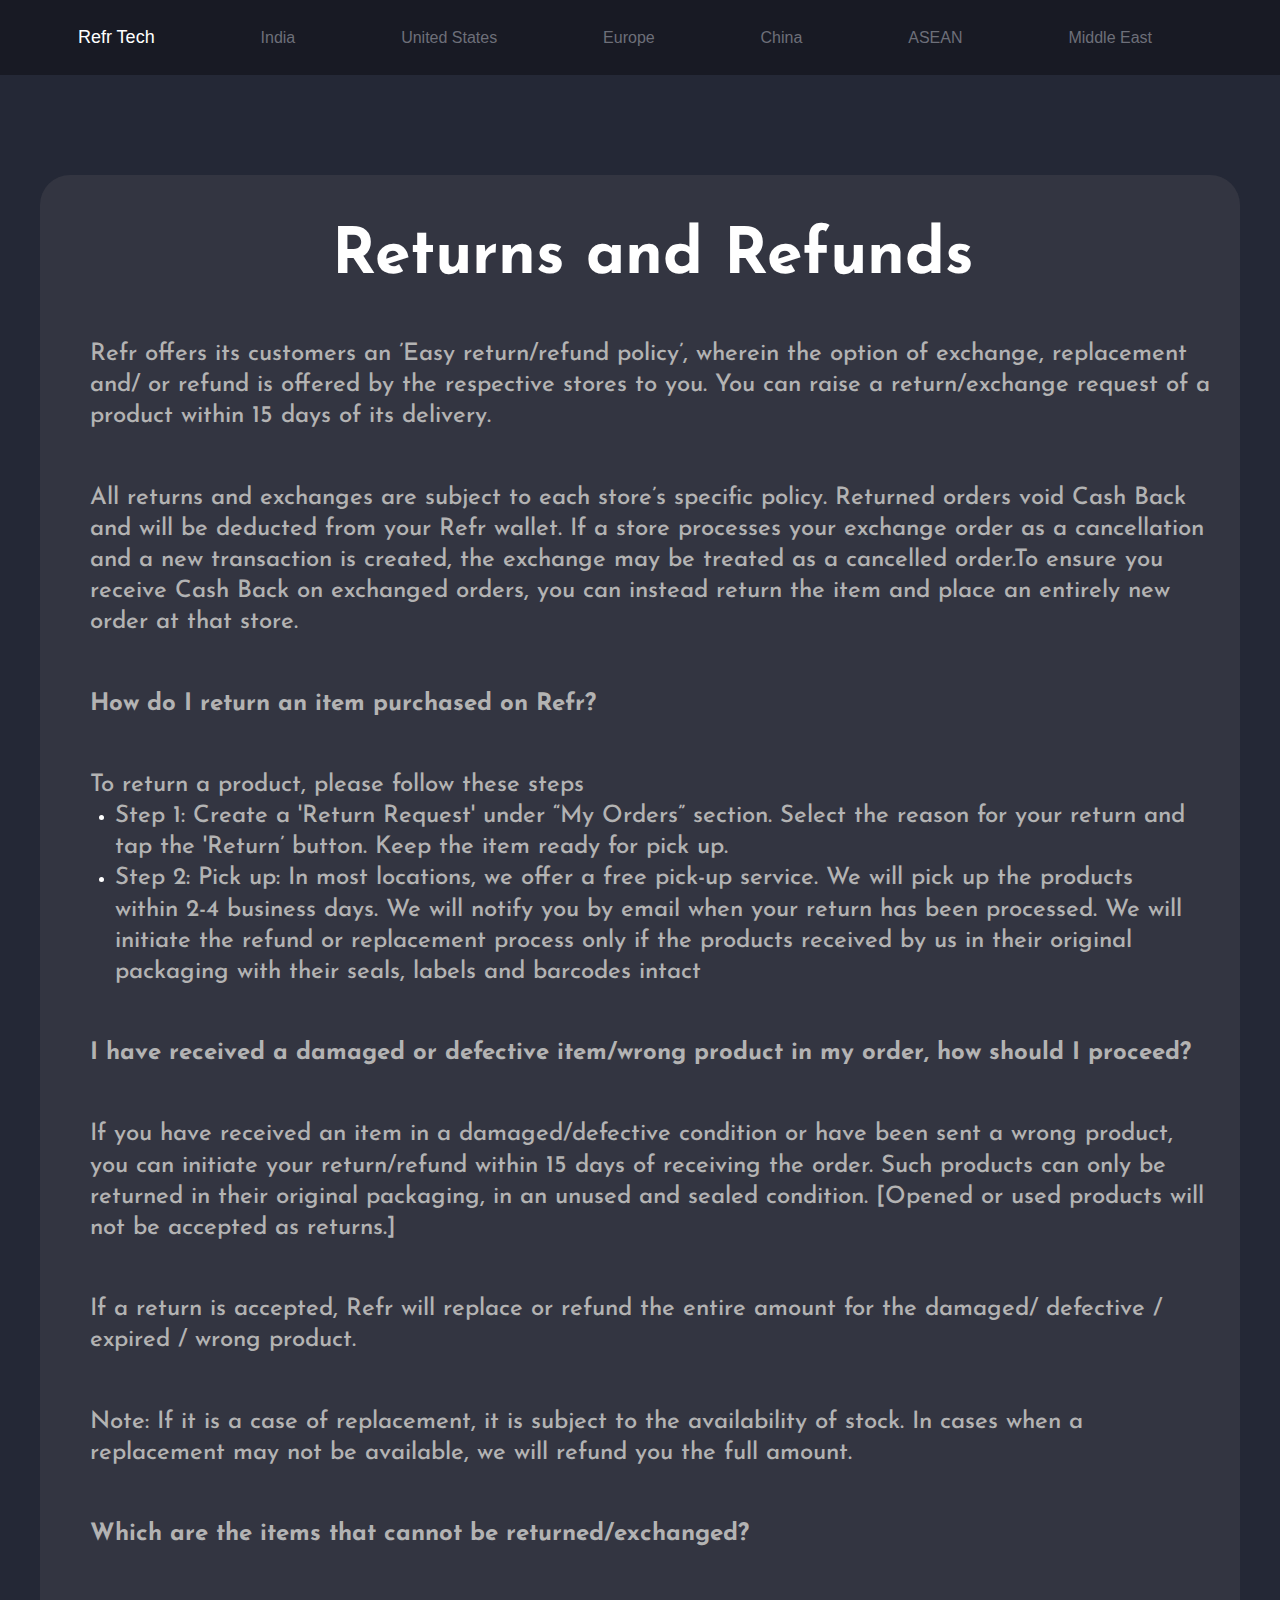
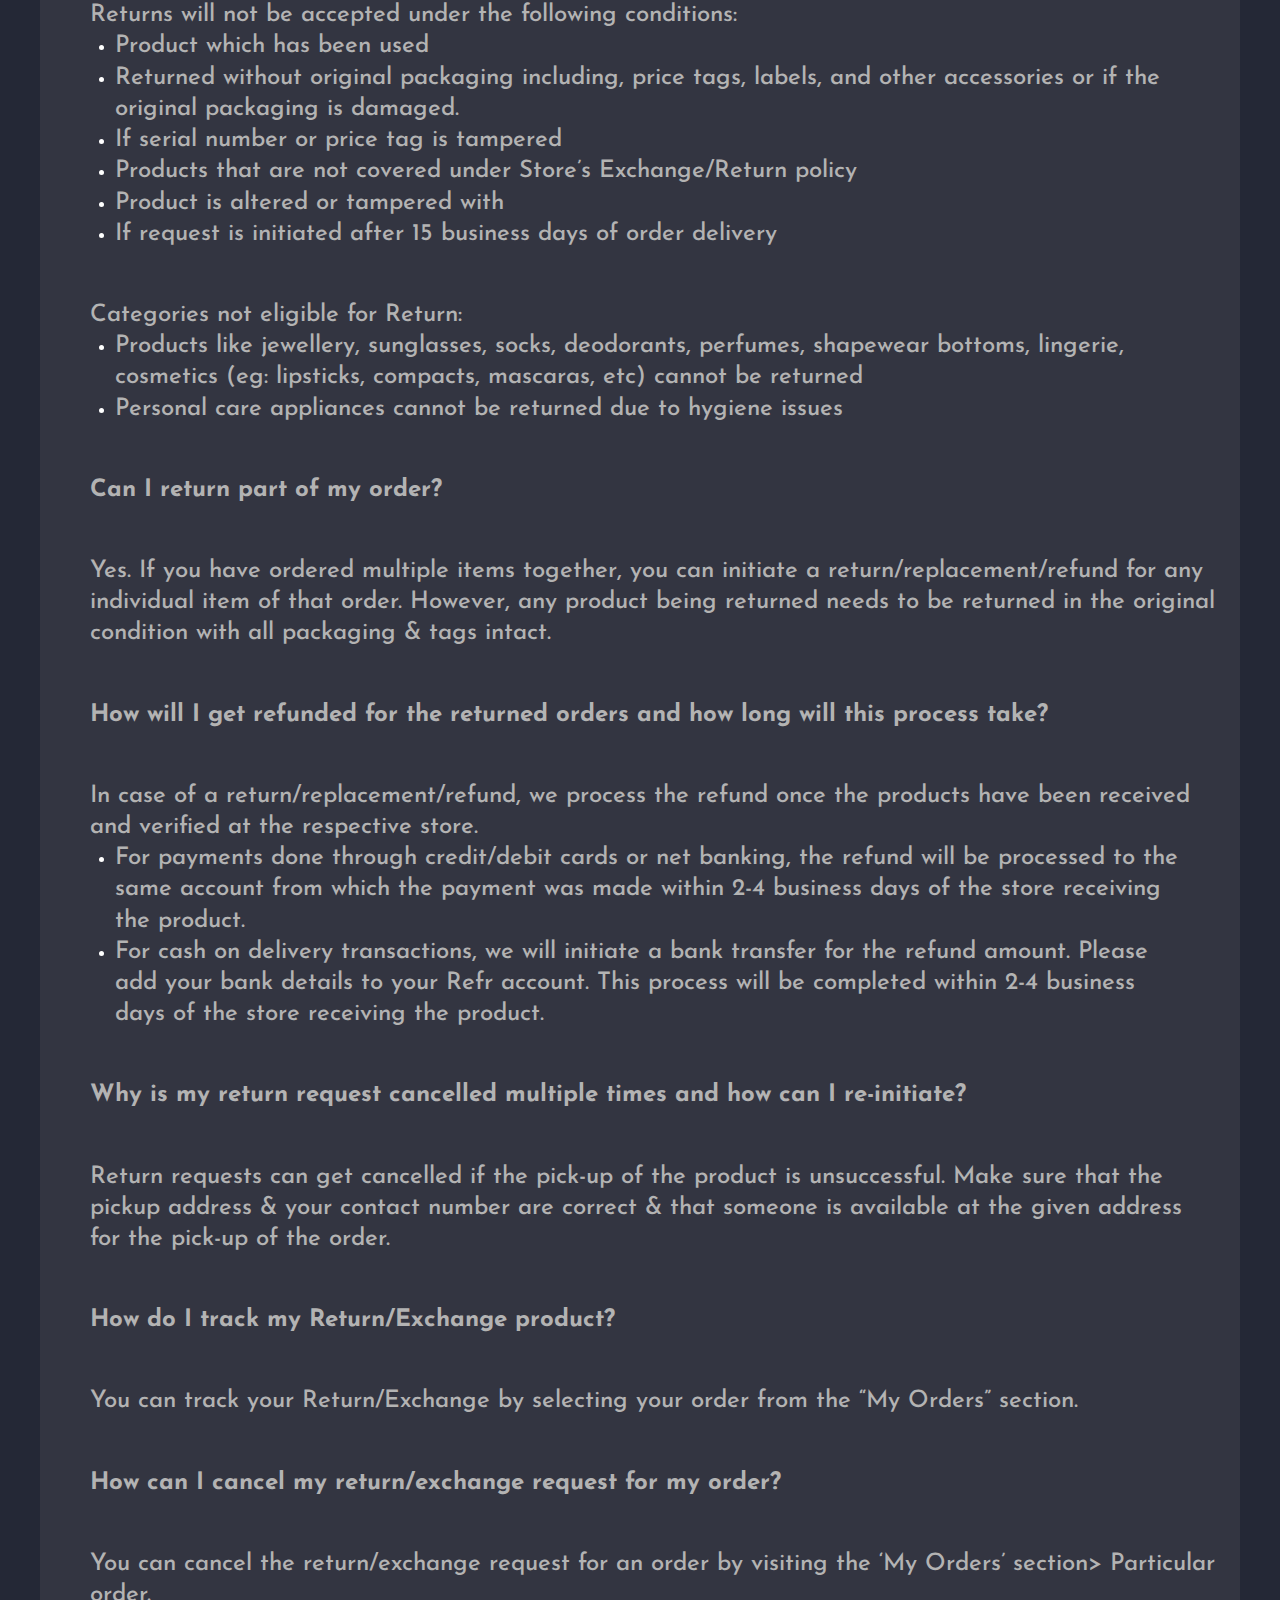
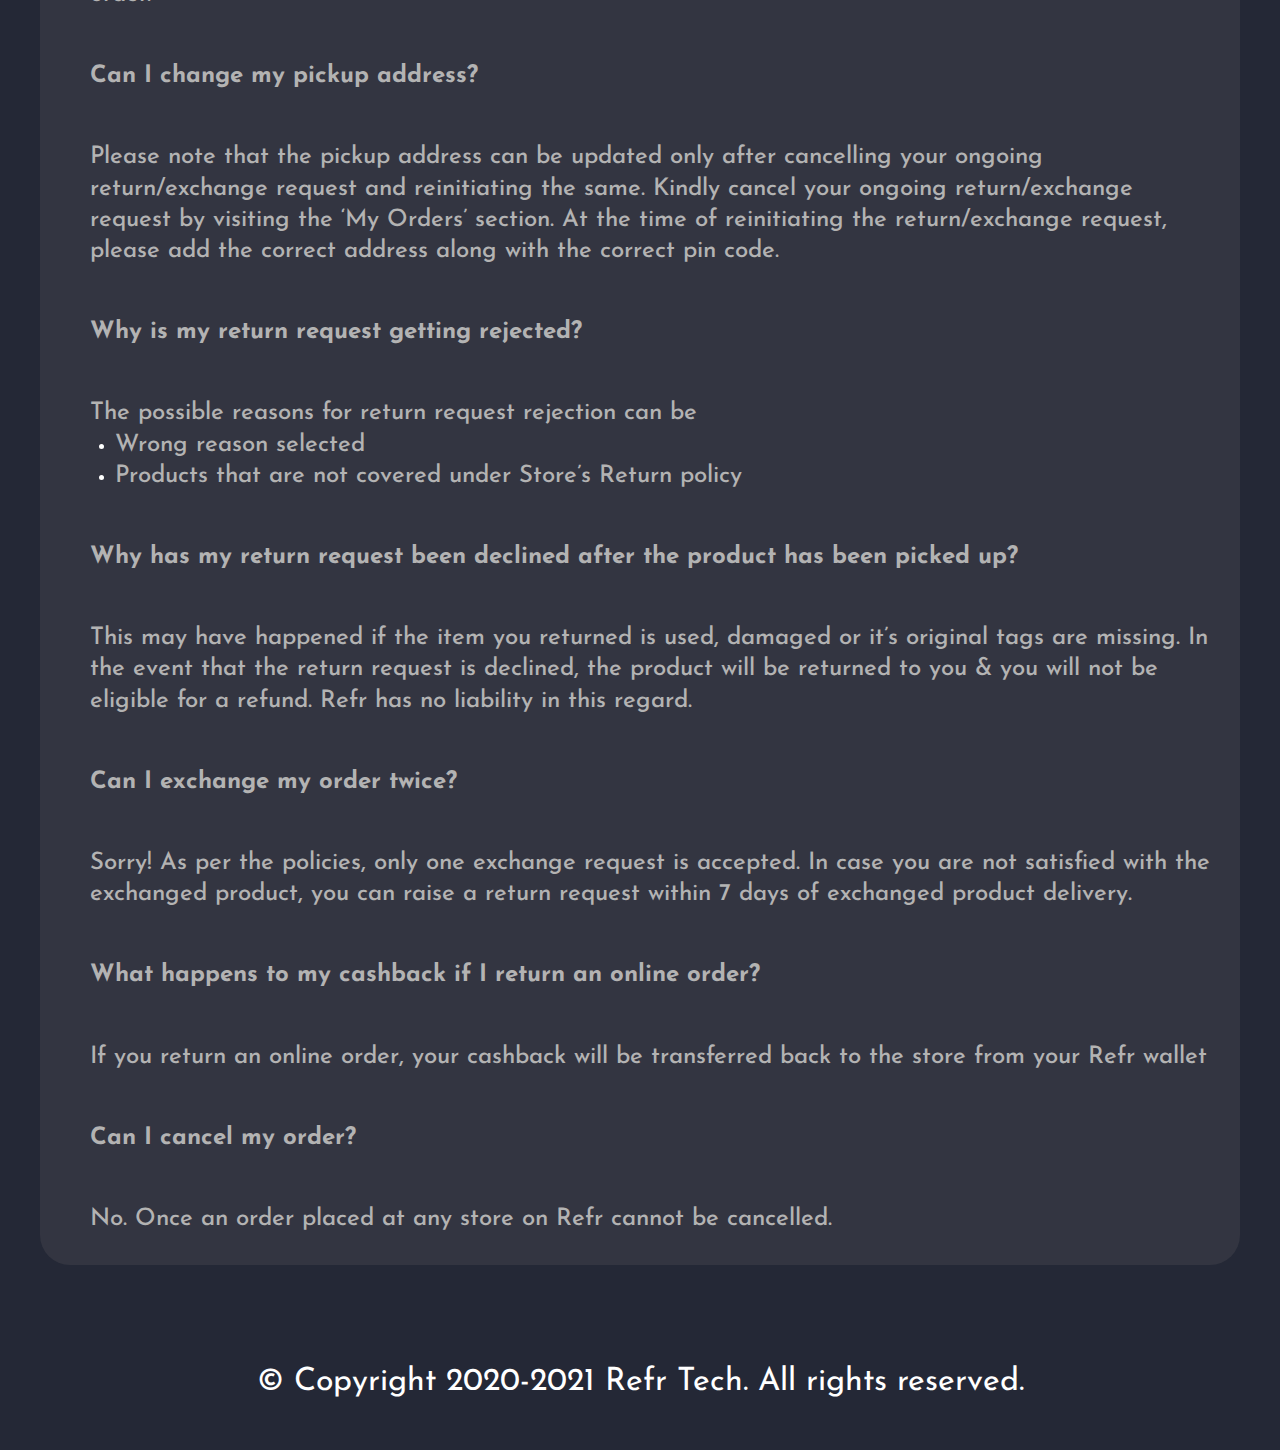
<file: returns-and-refunds-cus/index.html>
<!DOCTYPE html>
<html lang="en">
<head>
    <meta charset="UTF-8">
    <meta http-equiv="X-UA-Compatible" content="IE=edge">
    <meta name="viewport" content="width=device-width, initial-scale=1.0">
    <title>Returns and Refunds</title>
    <link rel="icon" type="image/x-icon" href="https://biz.refr.club/favicon.ico">

    <style>
        @import url('https://fonts.googleapis.com/css2?family=Josefin+Sans:wght@500;700&display=swap');
        
        ::-webkit-scrollbar {
            width: 8px;
        }
        
        ::-webkit-scrollbar-track {
            background: #242836;
        }
        
        ::-webkit-scrollbar-thumb {
            background: #333541;
        }
        
        * {
        
            margin: 0;
            padding: 0;
            box-sizing: border-box;
        
        }
        
        body,html {
        
            width: 100%;
            min-height: 100%;
            background-color: #242836;
        
        }
        
        .main-header {
        
            width: 100%;
            height: 75px;
            background-color: #181A24;
            display: block;
        
        }
        
        .main-header ul.header-options {
        
            width: 100%;
            height: 100%;
            list-style: none;
            display: flex;
            align-items: center;
            justify-content: space-around;
            padding-right: 100px;
        
        }
        
        .main-header ul.header-options li {
            display: inline-block;
        }
        
        .main-header ul.header-options li.title {
        
            font-size: 18px;
            color: #fff;
            font-family: Arial;
            cursor: pointer;
        
        }
        
        .header-mobile {
        
            width: 100%;
            height: 75px;
            background-color: #181A24;
            text-align: center;
            display: none;
        }
        
        .title-mobile {
            font-size: 18px;
            color: #fff;
            font-family: Arial;
            cursor: pointer;
            padding-top: 30px;
        }
        
        a {
            text-decoration: none;
            font-size: 16px;
            color: #6D6F79;
            font-family: Arial;
            cursor: pointer;
        }
        
        a:hover {
            font-size: 16px;
            color: #9598a7;
        }
        
        .card {
            margin-top: 100px;
            margin-bottom: 100px;
            width: 1200px;
            border-radius: 30px;
            background-color: #333541;
            margin-left: auto;
            margin-right: auto;
            color: white;
            padding-bottom: 30px;
            padding-left: 50px;
            padding-right: 25px;
        }
        
        .card .primary-heading {
            text-align: center;
            font-family: josefin sans;
            color: white;
            padding-top: 50px ;
            font-size: 4em;
        }
        
        .paragraph, h4 {
            font-family: josefin sans;
            color: rgb(179, 179, 179);
            padding-top: 50px;
            font-size: 1.5em;
            line-height: 1.3em;
            font-weight: 500;
        }
        ul{
            margin-left: 25px;
            margin-right: 25px;
        }
        ul h4{
            padding-top: 50px;
        }
        ul li .paragraph {
            padding-top: 0px;
            margin-top: 0px;
        }
        
        .bold {
            font-weight: 700;
            color: white;
        }
        
        .footer-heading {
            text-align: center;
            font-family: josefin sans;
            color: white;
            margin-bottom: 50px;
            font-size: 2em;
            line-height: 35px;
        }
        
        @media only screen and (max-width: 1218px) {
            .card {
                margin-top: 100px;
                margin-bottom: 100px;
                width: 1000px;
                border-radius: 30px;
                background-color: #333541;
                margin-left: auto;
                margin-right: auto;
            }
        }
        
        @media only screen and (max-width: 1012px) {
            .card {
                margin-top: 100px;
                margin-bottom: 100px;
                width: 800px;
                border-radius: 30px;
                background-color: #333541;
                margin-left: auto;
                margin-right: auto;
            }
        }
        
        @media only screen and (max-width: 832px) {
            .card {
                margin-top: 100px;
                margin-bottom: 100px;
                width: 600px;
                border-radius: 30px;
                background-color: #333541;
                margin-left: auto;
                margin-right: auto;
            }
            .card .primary-heading {
                font-size: 3.5em;
            }
        
            .footer-heading {
                font-size: 1.5em;
            }
        }
        
        @media only screen and (max-width: 626px) {
            .card {
                margin-top: 100px;
                margin-bottom: 100px;
                width: 450px;
                border-radius: 30px;
                background-color: #333541;
                margin-left: auto;
                margin-right: auto;
            }
        
            .header-mobile {
                display: block;
            }
        
            .main-header {
                display: none;
            }
        
            .card .primary-heading {
                font-size: 3em;
            }
        }
        
        @media only screen and (max-width: 480px) {
            .card {
                margin-top: 100px;
                margin-bottom: 100px;
                width: 350px;
                border-radius: 30px;
                background-color: #333541;
                margin-left: auto;
                margin-right: auto;
            }
        
            .card .primary-heading {
                font-size: 2em;
            }
        }
        
        @media only screen and (max-width: 365px) {
            .card {
                margin-top: 100px;
                margin-bottom: 100px;
                width: 290px;
                border-radius: 30px;
                background-color: #333541;
                margin-left: auto;
                margin-right: auto;
            }
        
            .card .primary-heading {
                font-size: 2em;
            }
        }
    </style>
</head>
<body>
    <header class="main-header dark-theme">

        <ul class="header-options">
    
             <li class="title"> Refr Tech </p></li>
            <li class="option"> <a href="https://refr.club"> India </a></p></li>
            <li class="option"> <a href="https://refr.club"> United States </a></p></li>
            <li class="option"> <a href="https://refr.club"> Europe </a></p></li>
            <li class="option"> <a href="https://refr.club"> China </a></p></li>
            <li class="option"> <a href="https://refr.club"> ASEAN </a></p></li>
            <li class="option"> <a href="https://refr.club"> Middle East </a></p></li>
        </ul>
    
    </header>

    <header class="header-mobile dark-theme">
            <h4 class="title-mobile"> Refr Tech </h4>
    </header>

    <section id="terms-of-service">
        <div class="card">
            <h1 class="primary-heading">Returns and Refunds</h1>

<p class="paragraph">Refr offers its customers an ’Easy return/refund policy’, wherein the option of exchange, replacement and/ or refund is offered by the respective stores to you. You can raise a return/exchange request of a product within 15 days of its delivery.</p>

<p class="paragraph">All returns and exchanges are subject to each store’s specific policy. Returned orders void Cash Back and will be deducted from your Refr wallet. If a store processes your exchange order as a cancellation and a new transaction is created, the exchange may be treated as a cancelled order.To ensure you receive Cash Back on exchanged orders, you can instead return the item and place an entirely new order at that store.</p>


<h4><strong>How do I return an item purchased on Refr?</strong></h4>

<p class="paragraph">To return a product, please follow these steps</p>

<ul>
    <li><p class="paragraph">Step 1: Create a 'Return Request' under “My Orders” section. Select the reason for your return and tap the 'Return’ button. Keep the item ready for pick up.</p></li>
    <li><p class="paragraph">Step 2: Pick up: In most locations, we offer a free pick-up service. We will pick up the products within 2-4 business days. We will notify you by email when your return has been processed. We will initiate the refund or replacement process only if the products received by us in their original packaging with their seals, labels and barcodes intact</p></li>
</ul>


<h4><strong>I have received a damaged or defective item/wrong product in my order, how should I proceed?</strong></h4>

<p class="paragraph">If you have received an item in a damaged/defective condition or have been sent a wrong product, you can initiate your return/refund within 15 days of receiving the order. Such products can only be returned in their original packaging, in an unused and sealed condition. [Opened or used products will not be accepted as returns.]</p>

<p class="paragraph">If a return is accepted, Refr will replace or refund the entire amount for the damaged/ defective / expired / wrong product.</p>

<p class="paragraph">Note: If it is a case of replacement, it is subject to the availability of stock. In cases when a replacement may not be available, we will refund you the full amount.</p>

<h4><strong>Which are the items that cannot be returned/exchanged?</strong></h4>


<p class="paragraph">Returns will not be accepted under the following conditions:</p>

<ul>
    <li><p class="paragraph">Product which has been used</p></li>
    <li><p class="paragraph">Returned without original packaging including, price tags, labels, and other accessories or if the original packaging is damaged.</p></li>
    <li><p class="paragraph">If serial number or price tag is tampered</p></li>
    <li><p class="paragraph">Products that are not covered under Store’s Exchange/Return policy</p></li>
    <li><p class="paragraph">Product is altered or tampered with</p></li>
    <li><p class="paragraph">If request is initiated after 15 business days of order delivery</p></li>
</ul>


<p class="paragraph">Categories not eligible for Return:</p>

<ul>
    <li><p class="paragraph">Products like jewellery, sunglasses, socks, deodorants, perfumes, shapewear bottoms, lingerie, cosmetics (eg: lipsticks, compacts, mascaras, etc) cannot be returned</p></li>
    <li><p class="paragraph">Personal care appliances cannot be returned due to hygiene issues</p></li>
</ul>

<h4><strong>Can I return part of my order?</strong></h4>

<p class="paragraph">Yes. If you have ordered multiple items together, you can initiate a return/replacement/refund for any individual item of that order. However, any product being returned needs to be returned in the original condition with all packaging & tags intact.</p>

<h4><strong>How will I get refunded for the returned orders and how long will this process take?</strong></h4>

<p class="paragraph">In case of a return/replacement/refund, we process the refund once the products have been received and verified at the respective store.</p>

<ul>
    <li><p class="paragraph">For payments done through credit/debit cards or net banking, the refund will be processed to the same account from which the payment was made within 2-4 business days of the store receiving the product.</p></li>
    <li><p class="paragraph">For cash on delivery transactions, we will initiate a bank transfer for the refund amount. Please add your bank details to your Refr account. This process will be completed within 2-4 business days of the store receiving the product.</p></li>
</ul>

<h4><strong>Why is my return request cancelled multiple times and how can I re-initiate?</strong></h4>
<p class="paragraph">Return requests can get cancelled if the pick-up of the product is unsuccessful. Make sure that the pickup address & your contact number are correct & that someone is available at the given address for the pick-up of the order.</p>


<h4><strong>How do I track my Return/Exchange product?</strong></h4>

<p class="paragraph">You can track your Return/Exchange by selecting your order from the “My Orders” section.</p>

<h4><strong>How can I cancel my return/exchange request for my order?</strong></h4>

<p class="paragraph">You can cancel the return/exchange request for an order by visiting the ‘My Orders’ section> Particular order.</p>

<h4><strong>Can I change my pickup address?</strong></h4>

<p class="paragraph">Please note that the pickup address can be updated only after cancelling your ongoing return/exchange request and reinitiating the same. Kindly cancel your ongoing return/exchange request by visiting the ‘My Orders’ section. At the time of reinitiating the return/exchange request, please add the correct address along with the correct pin code.</p>


<h4><strong>Why is my return request getting rejected?</strong></h4>

<p class="paragraph">The possible reasons for return request rejection can be</p>

<ul>
    <li><p class="paragraph">Wrong reason selected</p></li>
    <li><p class="paragraph">Products that are not covered under Store’s Return policy</p></li>
</ul>


<h4><strong>Why has my return request been declined after the product has been picked up?</strong></h4>

<p class="paragraph">This may have happened if the item you returned is used, damaged or it’s original tags are missing. In the event that the return request is declined, the product will be returned to you & you will not be eligible for a refund. Refr has no liability in this regard.</p>


<h4><strong>Can I exchange my order twice?</strong></h4>

<p class="paragraph">Sorry! As per the policies, only one exchange request is accepted. In case you are not satisfied with the exchanged product, you can raise a return request within 7 days of exchanged product delivery.</p>


<h4><strong>What happens to my cashback if I return an online order?</strong></h4>

<p class="paragraph">If you return an online order, your cashback will be transferred back to the store from your Refr wallet</p>


<h4><strong>Can I cancel my order?</strong></h4>

<p class="paragraph">No. Once an order placed at any store on Refr cannot be cancelled.</p>


        </div>
    </section>
    <footer>
        <p class="footer-heading">© Copyright 2020-2021 Refr Tech. All rights reserved.</p>
    </footer>
</body>
</html>
</file>
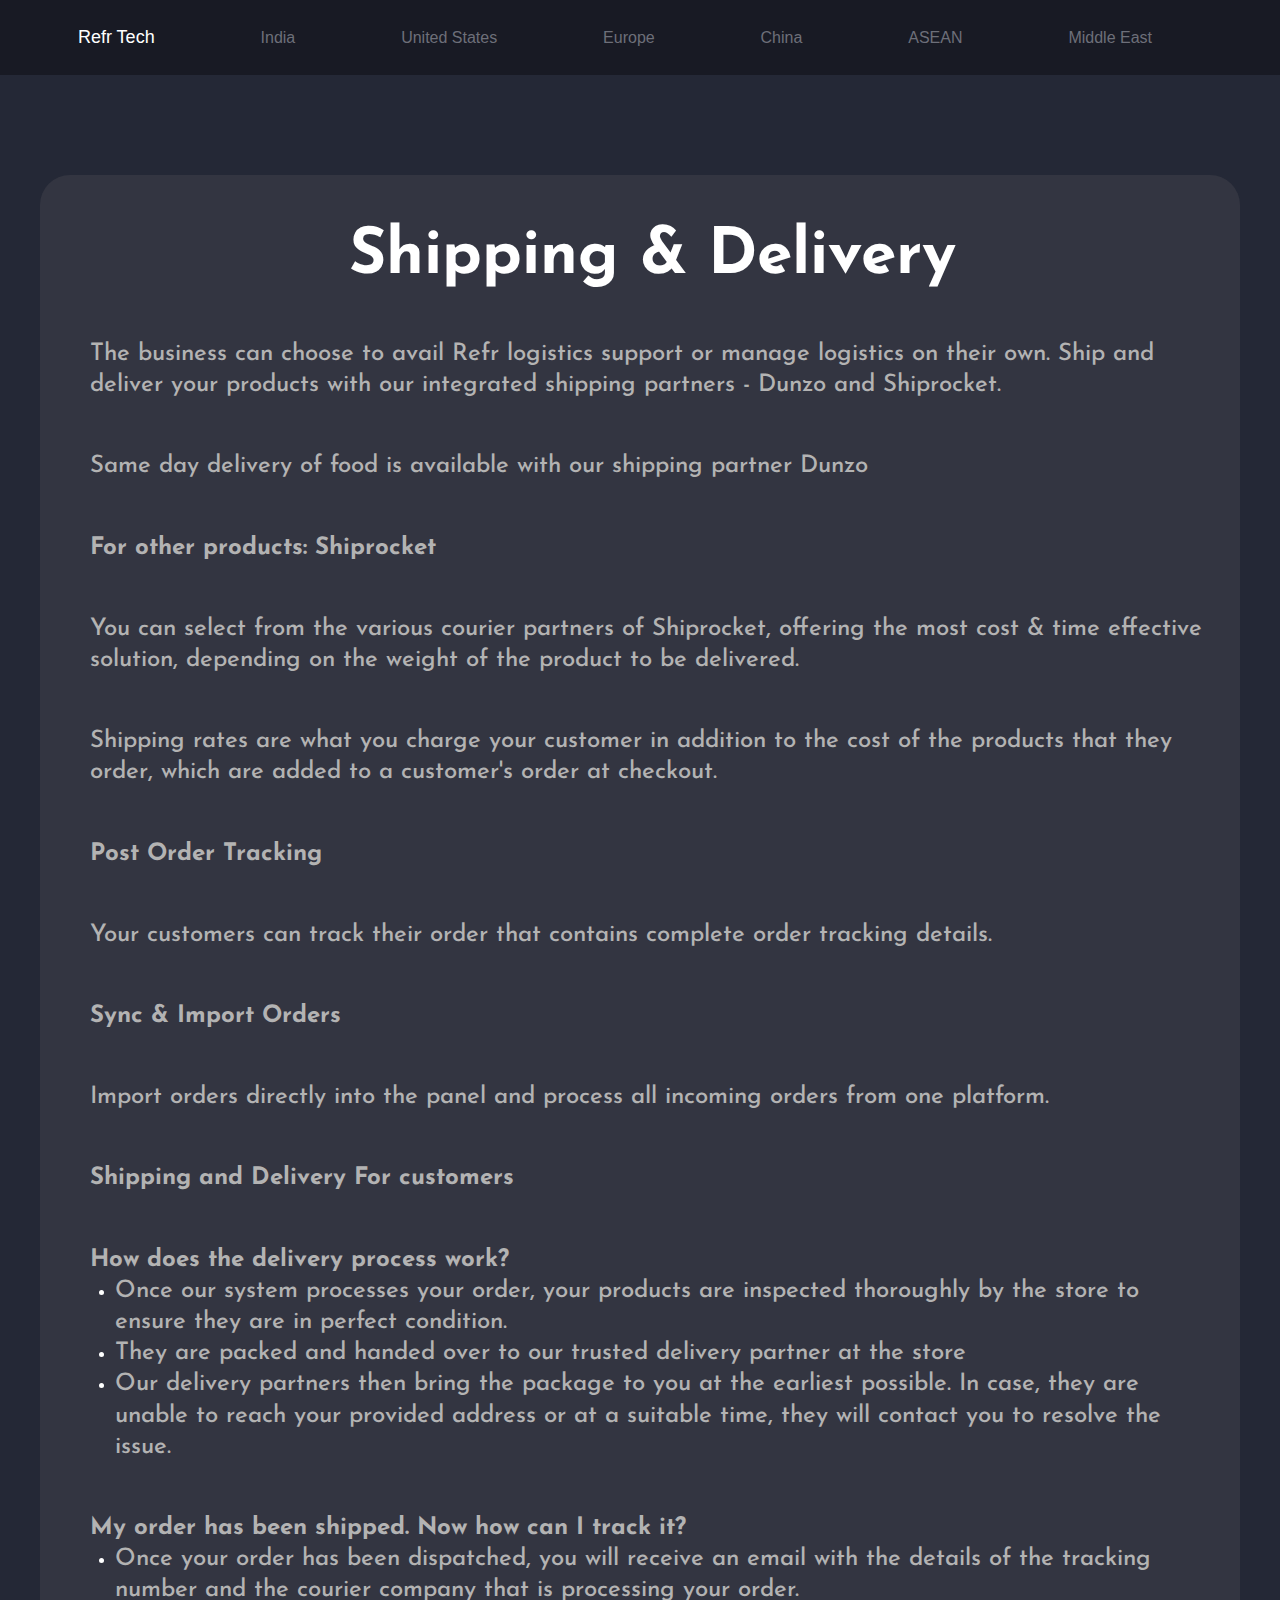
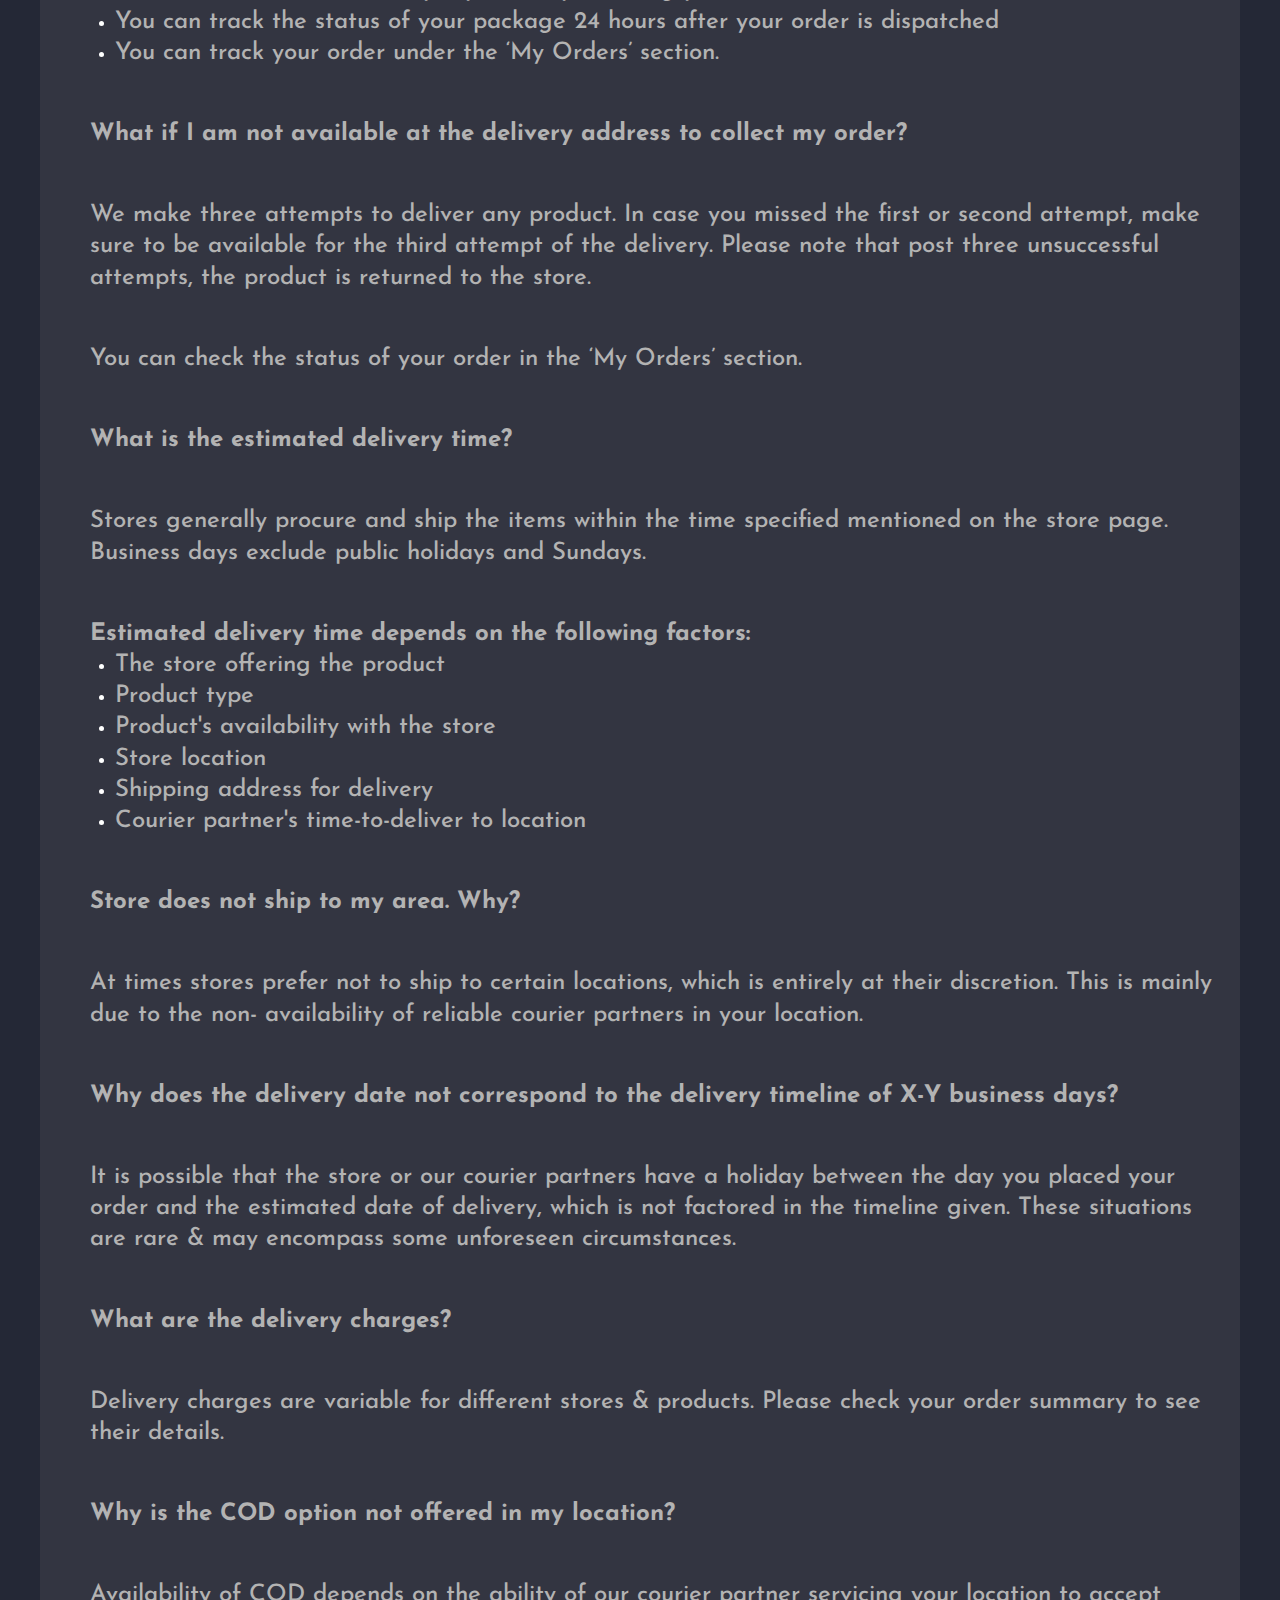
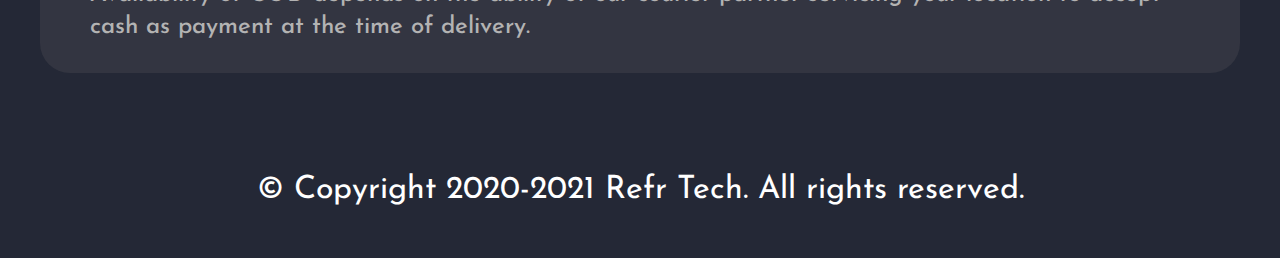
<file: shipping_and_delivery-cus/index.html>
<!DOCTYPE html>
<html lang="en">
<head>
    <meta charset="UTF-8">
    <meta http-equiv="X-UA-Compatible" content="IE=edge">
    <meta name="viewport" content="width=device-width, initial-scale=1.0">
    <title>Returns and Refunds</title>
    <link rel="icon" type="image/x-icon" href="https://biz.refr.club/favicon.ico">

    <style>
        @import url('https://fonts.googleapis.com/css2?family=Josefin+Sans:wght@500;700&display=swap');
        
        ::-webkit-scrollbar {
            width: 8px;
        }
        
        ::-webkit-scrollbar-track {
            background: #242836;
        }
        
        ::-webkit-scrollbar-thumb {
            background: #333541;
        }
        
        * {
        
            margin: 0;
            padding: 0;
            box-sizing: border-box;
        
        }
        
        body,html {
        
            width: 100%;
            min-height: 100%;
            background-color: #242836;
        
        }
        
        .main-header {
        
            width: 100%;
            height: 75px;
            background-color: #181A24;
            display: block;
        
        }
        
        .main-header ul.header-options {
        
            width: 100%;
            height: 100%;
            list-style: none;
            display: flex;
            align-items: center;
            justify-content: space-around;
            padding-right: 100px;
        
        }
        
        .main-header ul.header-options li {
            display: inline-block;
        }
        
        .main-header ul.header-options li.title {
        
            font-size: 18px;
            color: #fff;
            font-family: Arial;
            cursor: pointer;
        
        }
        
        .header-mobile {
        
            width: 100%;
            height: 75px;
            background-color: #181A24;
            text-align: center;
            display: none;
        }
        
        .title-mobile {
            font-size: 18px;
            color: #fff;
            font-family: Arial;
            cursor: pointer;
            padding-top: 30px;
        }
        
        a {
            text-decoration: none;
            font-size: 16px;
            color: #6D6F79;
            font-family: Arial;
            cursor: pointer;
        }
        
        a:hover {
            font-size: 16px;
            color: #9598a7;
        }
        
        .card {
            margin-top: 100px;
            margin-bottom: 100px;
            width: 1200px;
            border-radius: 30px;
            background-color: #333541;
            margin-left: auto;
            margin-right: auto;
            color: white;
            padding-bottom: 30px;
            padding-left: 50px;
            padding-right: 25px;
        }
        
        .card .primary-heading {
            text-align: center;
            font-family: josefin sans;
            color: white;
            padding-top: 50px ;
            font-size: 4em;
        }
        
        .paragraph, h4 {
            font-family: josefin sans;
            color: rgb(179, 179, 179);
            padding-top: 50px;
            font-size: 1.5em;
            line-height: 1.3em;
            font-weight: 500;
        }
        ul{
            margin-left: 25px;
            margin-right: 25px;
        }
        ul h4{
            padding-top: 50px;
        }
        ul li .paragraph {
            padding-top: 0px;
            margin-top: 0px;
        }
        
        .bold {
            font-weight: 700;
            color: white;
        }
        
        .footer-heading {
            text-align: center;
            font-family: josefin sans;
            color: white;
            margin-bottom: 50px;
            font-size: 2em;
            line-height: 35px;
        }
        
        @media only screen and (max-width: 1218px) {
            .card {
                margin-top: 100px;
                margin-bottom: 100px;
                width: 1000px;
                border-radius: 30px;
                background-color: #333541;
                margin-left: auto;
                margin-right: auto;
            }
        }
        
        @media only screen and (max-width: 1012px) {
            .card {
                margin-top: 100px;
                margin-bottom: 100px;
                width: 800px;
                border-radius: 30px;
                background-color: #333541;
                margin-left: auto;
                margin-right: auto;
            }
        }
        
        @media only screen and (max-width: 832px) {
            .card {
                margin-top: 100px;
                margin-bottom: 100px;
                width: 600px;
                border-radius: 30px;
                background-color: #333541;
                margin-left: auto;
                margin-right: auto;
            }
            .card .primary-heading {
                font-size: 3.5em;
            }
        
            .footer-heading {
                font-size: 1.5em;
            }
        }
        
        @media only screen and (max-width: 626px) {
            .card {
                margin-top: 100px;
                margin-bottom: 100px;
                width: 450px;
                border-radius: 30px;
                background-color: #333541;
                margin-left: auto;
                margin-right: auto;
            }
        
            .header-mobile {
                display: block;
            }
        
            .main-header {
                display: none;
            }
        
            .card .primary-heading {
                font-size: 3em;
            }
        }
        
        @media only screen and (max-width: 480px) {
            .card {
                margin-top: 100px;
                margin-bottom: 100px;
                width: 350px;
                border-radius: 30px;
                background-color: #333541;
                margin-left: auto;
                margin-right: auto;
            }
        
            .card .primary-heading {
                font-size: 2em;
            }
        }
        
        @media only screen and (max-width: 365px) {
            .card {
                margin-top: 100px;
                margin-bottom: 100px;
                width: 290px;
                border-radius: 30px;
                background-color: #333541;
                margin-left: auto;
                margin-right: auto;
            }
        
            .card .primary-heading {
                font-size: 2em;
            }
        }
    </style>
</head>
<body>
    <header class="main-header dark-theme">

        <ul class="header-options">
    
             <li class="title"> Refr Tech </p></li>
            <li class="option"> <a href="https://refr.club"> India </a></p></li>
            <li class="option"> <a href="https://refr.club"> United States </a></p></li>
            <li class="option"> <a href="https://refr.club"> Europe </a></p></li>
            <li class="option"> <a href="https://refr.club"> China </a></p></li>
            <li class="option"> <a href="https://refr.club"> ASEAN </a></p></li>
            <li class="option"> <a href="https://refr.club"> Middle East </a></p></li>
        </ul>
    
    </header>

    <header class="header-mobile dark-theme">
            <h4 class="title-mobile"> Refr Tech </h4>
    </header>

    <section id="terms-of-service">
        <div class="card">
            <h1 class="primary-heading">Shipping & Delivery</h1>


<p class="paragraph">The business can choose to avail Refr logistics support or manage logistics on their own. Ship and deliver your products with our integrated shipping partners - Dunzo and Shiprocket.</p>

<p class="paragraph">Same day delivery of food is available with our shipping partner Dunzo</p>


<h4><strong>For other products: Shiprocket</strong></h4>

<p class="paragraph">You can select from the various courier partners of Shiprocket, offering the most cost & time effective solution, depending on the weight of the product to be delivered.</p>

<p class="paragraph">Shipping rates are what you charge your customer in addition to the cost of the products that they order, which are added to a customer's order at checkout.</p>


<h4><strong>Post Order Tracking</strong></h4>

<p class="paragraph">Your customers can track their order that contains complete order tracking details.</p>


<h4><strong>Sync & Import Orders</strong></h4>

<p class="paragraph">Import orders directly into the panel and process all incoming orders from one platform.</p>


<h4><strong>Shipping and Delivery For customers</strong></h4>


<h4><strong>How does the delivery process work?</strong></h4>
<ul>
    <li><p class="paragraph">Once our system processes your order, your products are inspected thoroughly by the store to ensure they are in perfect condition.</p></li>
    <li><p class="paragraph">They are packed and handed over to our trusted delivery partner at the store</p></li>
    <li><p class="paragraph">Our delivery partners then bring the package to you at the earliest possible. In case, they are unable to reach your provided address or at a suitable time, they will contact you to resolve the issue.</p></li>
</ul>



<h4><strong>My order has been shipped. Now how can I track it?</strong></h4>
<ul>
    <li><p class="paragraph">Once your order has been dispatched, you will receive an email with the details of the tracking number and the courier company that is processing your order.</p></li>
    <li><p class="paragraph">You can track the status of your package 24 hours after your order is dispatched</p></li>
    <li><p class="paragraph">You can track your order under the ‘My Orders’ section.</p></li>
</ul>



<h4><strong>What if I am not available at the delivery address to collect my order?</strong></h4>

<p class="paragraph">We make three attempts to deliver any product. In case you missed the first or second attempt, make sure to be available for the third attempt of the delivery. Please note that post three unsuccessful attempts, the product is returned to the store.</p>

<p class="paragraph">You can check the status of your order in the ‘My Orders’ section.</p>


<h4><strong>What is the estimated delivery time?</strong></h4>

<p class="paragraph">Stores generally procure and ship the items within the time specified mentioned on the store page. Business days exclude public holidays and Sundays.</p>


<h4><strong>Estimated delivery time depends on the following factors:</strong></h4>

<ul>
    <li><p class="paragraph">The store offering the product</p></li>
    <li><p class="paragraph">Product type</p></li>
    <li><p class="paragraph">Product's availability with the store</p></li>
    <li><p class="paragraph">Store location</p></li>
    <li><p class="paragraph">Shipping address for delivery</p></li>
    <li><p class="paragraph">Courier partner's time-to-deliver to location</p></li>
</ul>



<h4><strong>Store does not ship to my area. Why?</strong></h4>

<p class="paragraph">At times stores prefer not to ship to certain locations, which is entirely at their discretion. This is mainly due to the non- availability of reliable courier partners in your location.</p>


<h4><strong>Why does the delivery date not correspond to the delivery timeline of X-Y business days?</strong></h4>

<p class="paragraph">It is possible that the store or our courier partners have a holiday between the day you placed your order and the estimated date of delivery, which is not factored in the timeline given. These situations are rare & may encompass some unforeseen circumstances.</p>


<h4><strong>What are the delivery charges?</strong></h4>

<p class="paragraph">Delivery charges are variable for different stores & products. Please check your order summary to see their details.</p>


<h4><strong>Why is the COD option not offered in my location?</strong></h4>

<p class="paragraph">Availability of COD depends on the ability of our courier partner servicing your location to accept cash as payment at the time of delivery.</p>


        </div>
    </section>
    <footer>
        <p class="footer-heading">© Copyright 2020-2021 Refr Tech. All rights reserved.</p>
    </footer>
</body>
</html>
</file>
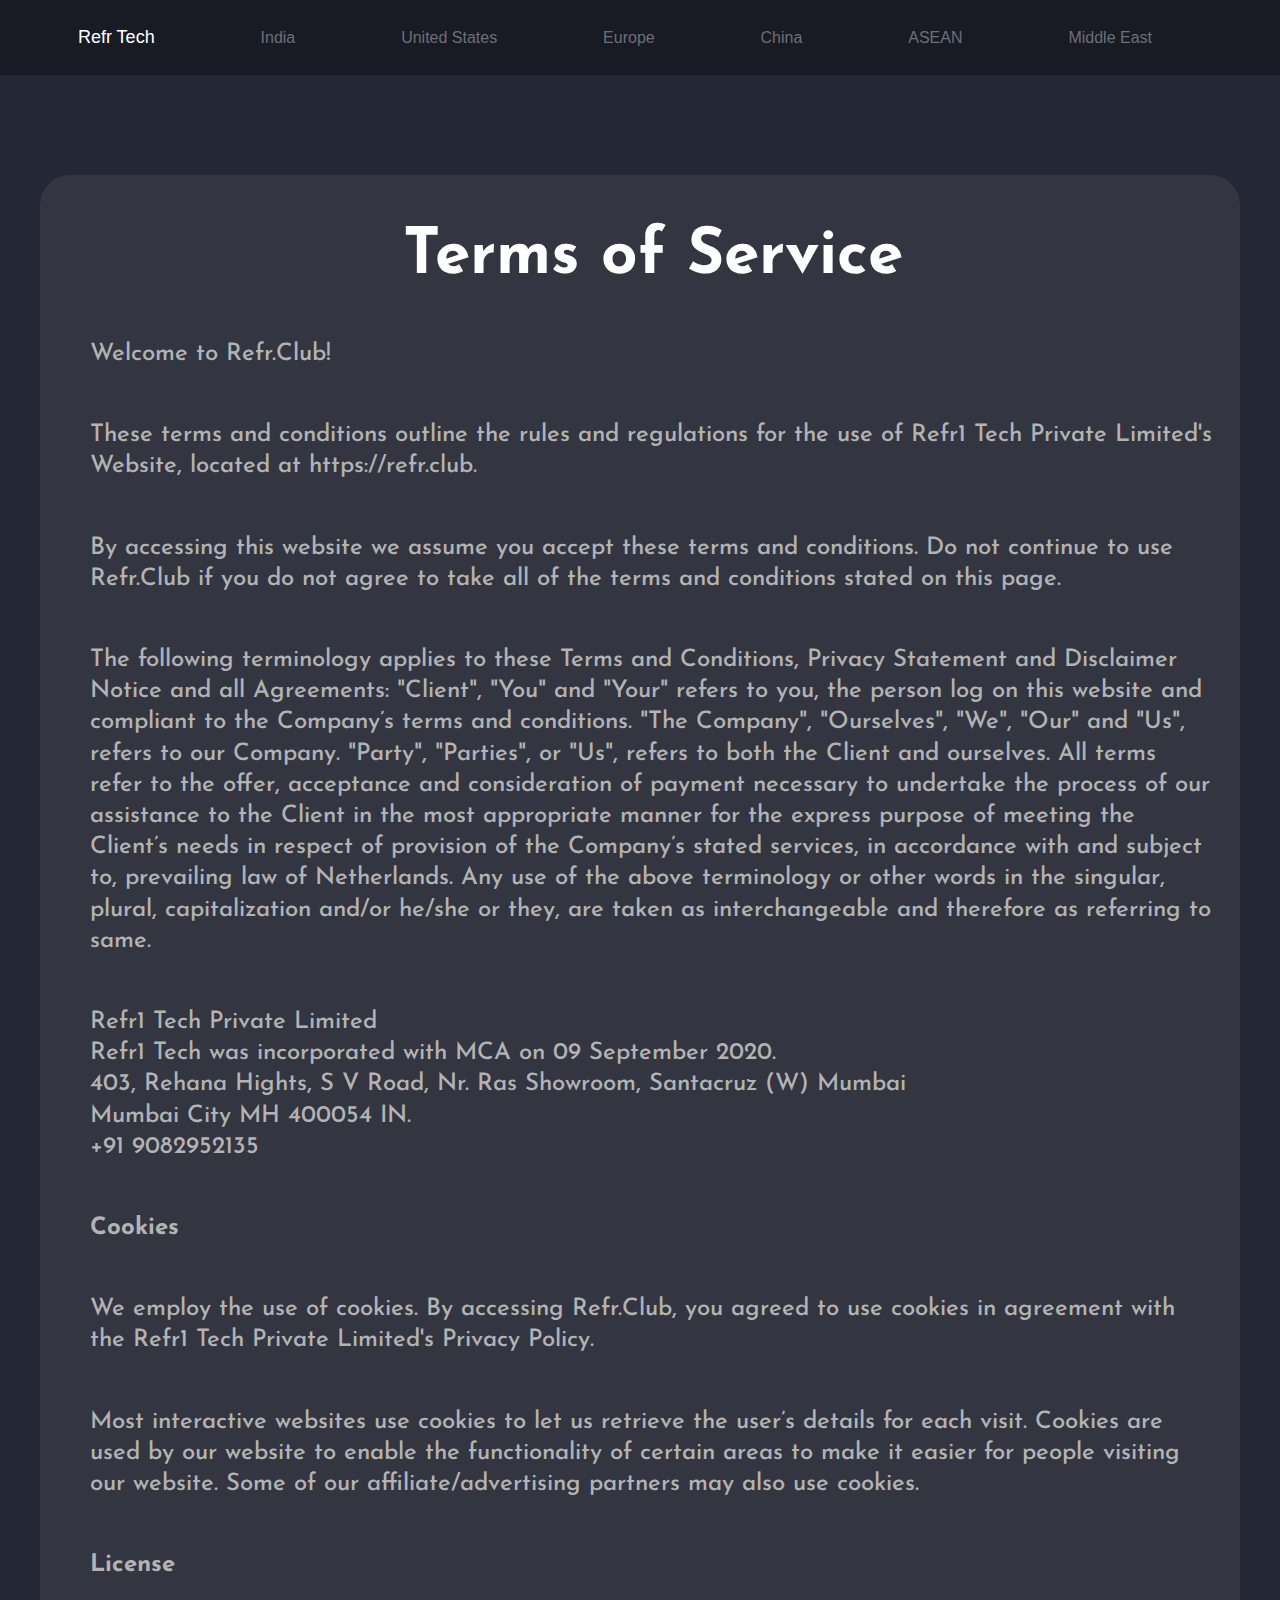
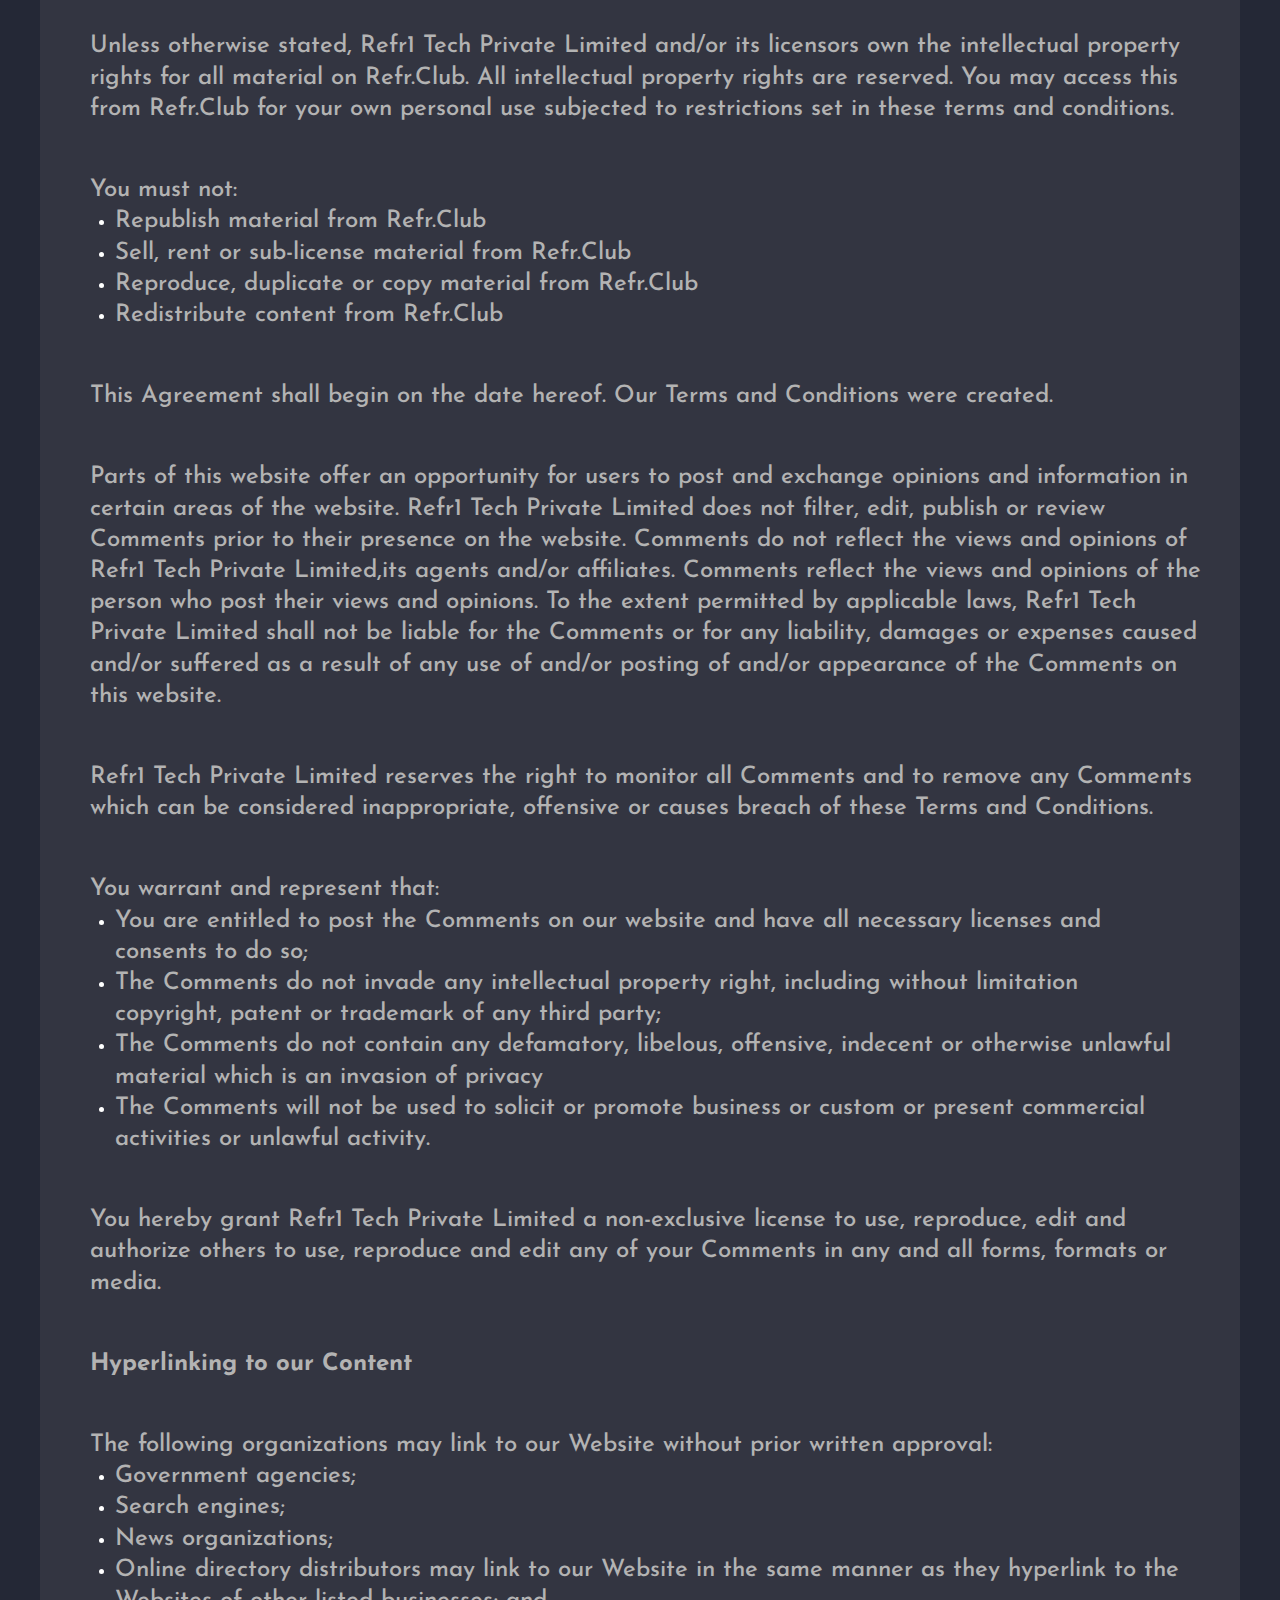
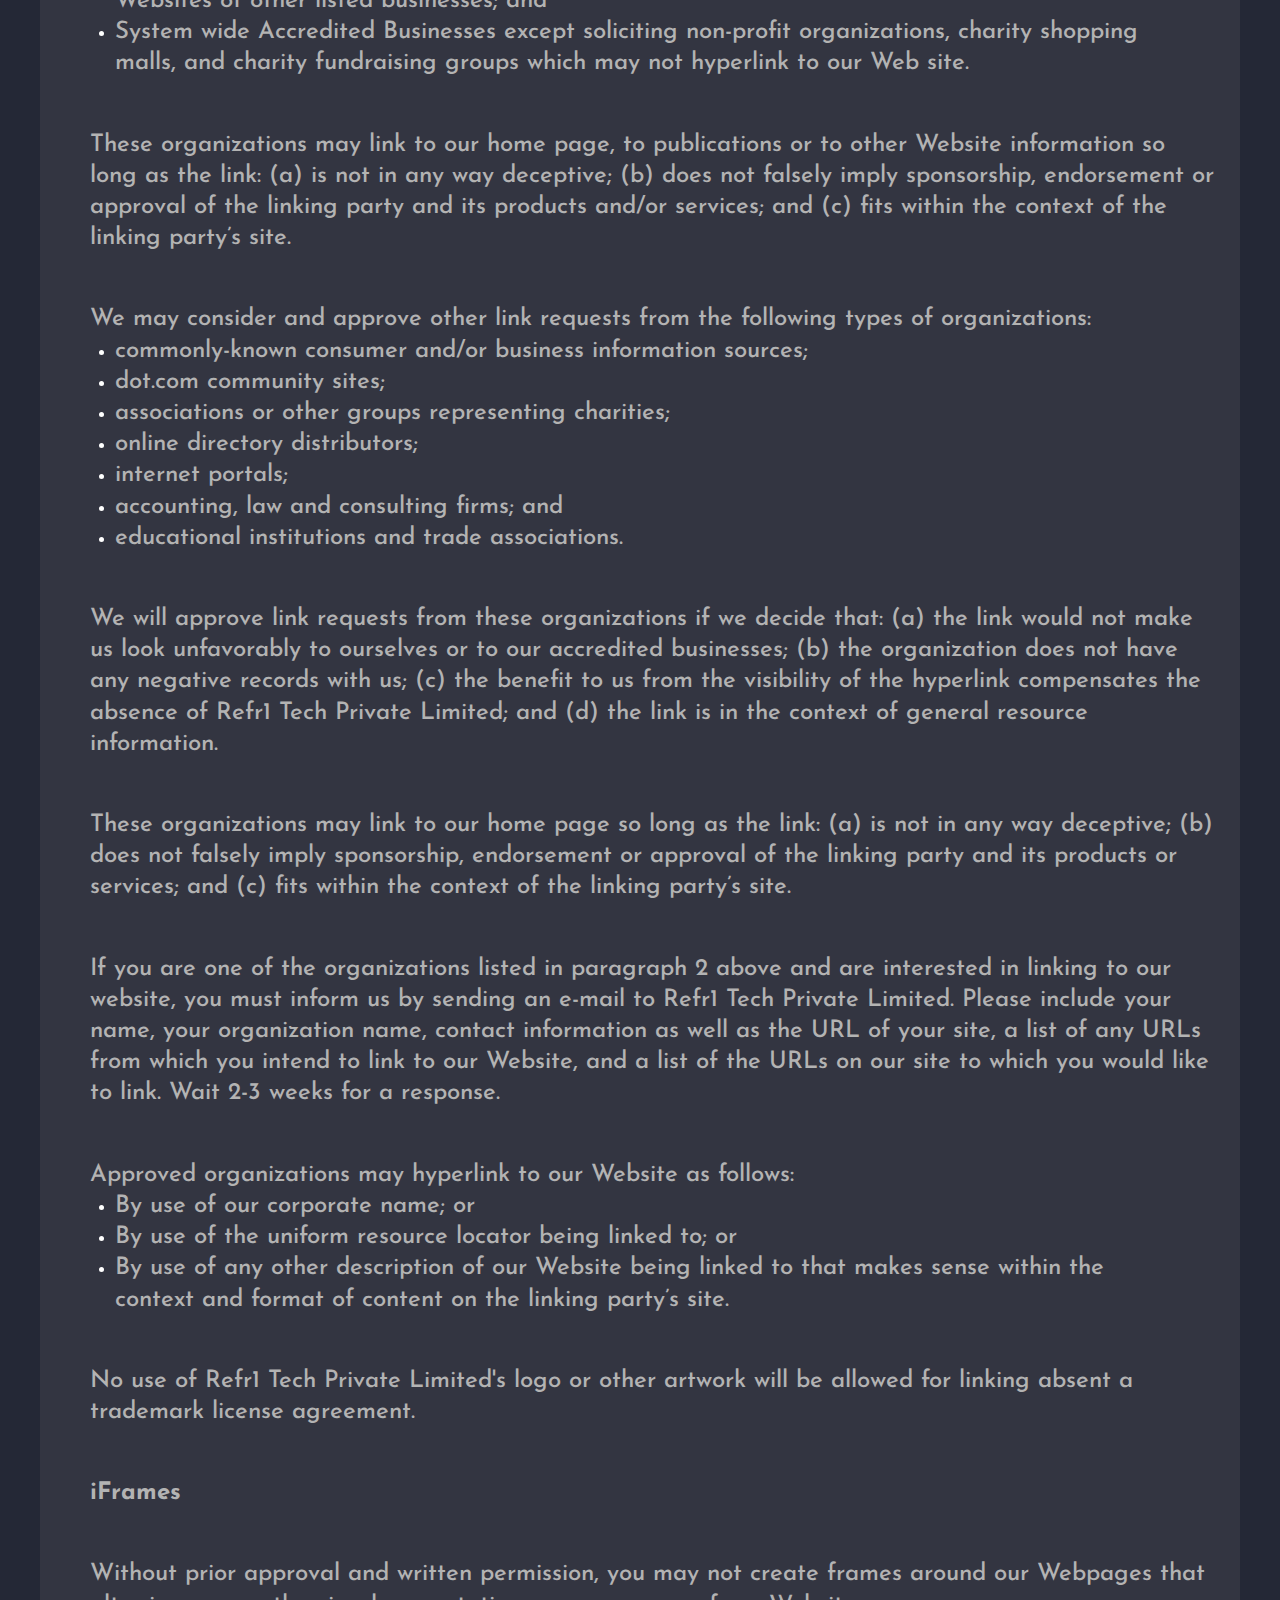
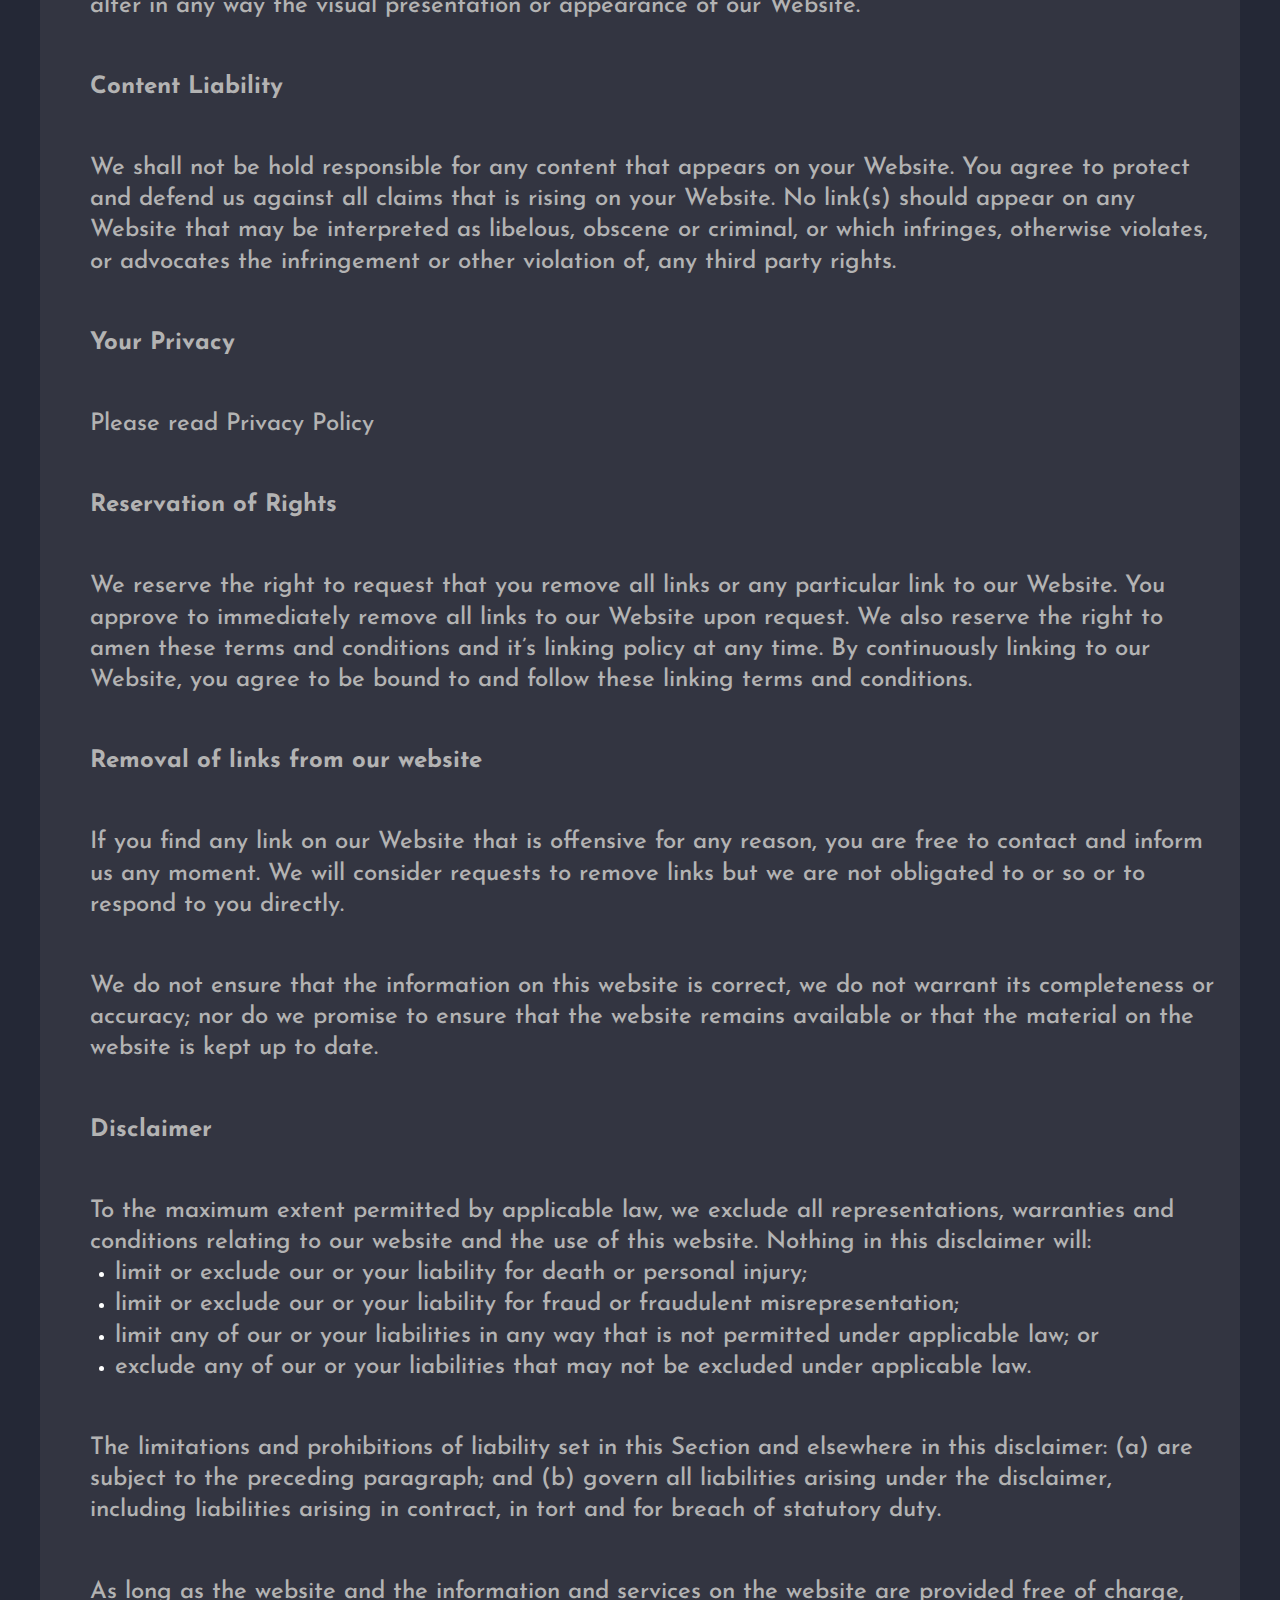
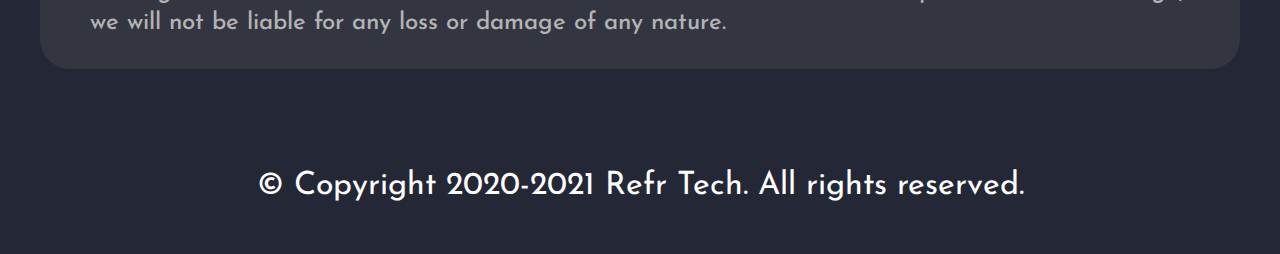
<file: terms-of-service-cus/index.html>
<!DOCTYPE html>
<html lang="en">
<head>
    <meta charset="UTF-8">
    <meta http-equiv="X-UA-Compatible" content="IE=edge">
    <meta name="viewport" content="width=device-width, initial-scale=1.0">
    <title>Terms and Service</title>
    <link rel="icon" type="image/x-icon" href="https://biz.refr.club/favicon.ico">

    <style>
        @import url('https://fonts.googleapis.com/css2?family=Josefin+Sans:wght@500;700&display=swap');
        
        ::-webkit-scrollbar {
            width: 8px;
        }
        
        ::-webkit-scrollbar-track {
            background: #242836;
        }
        
        ::-webkit-scrollbar-thumb {
            background: #333541;
        }
        
        * {
        
            margin: 0;
            padding: 0;
            box-sizing: border-box;
        
        }
        
        body,html {
        
            width: 100%;
            min-height: 100%;
            background-color: #242836;
        
        }
        
        .main-header {
        
            width: 100%;
            height: 75px;
            background-color: #181A24;
            display: block;
        
        }
        
        .main-header ul.header-options {
        
            width: 100%;
            height: 100%;
            list-style: none;
            display: flex;
            align-items: center;
            justify-content: space-around;
            padding-right: 100px;
        
        }
        
        .main-header ul.header-options li {
            display: inline-block;
        }
        
        .main-header ul.header-options li.title {
        
            font-size: 18px;
            color: #fff;
            font-family: Arial;
            cursor: pointer;
        
        }
        
        .header-mobile {
        
            width: 100%;
            height: 75px;
            background-color: #181A24;
            text-align: center;
            display: none;
        }
        
        .title-mobile {
            font-size: 18px;
            color: #fff;
            font-family: Arial;
            cursor: pointer;
            padding-top: 30px;
        }
        
        a {
            text-decoration: none;
            font-size: 16px;
            color: #6D6F79;
            font-family: Arial;
            cursor: pointer;
        }
        
        a:hover {
            font-size: 16px;
            color: #9598a7;
        }
        
        .card {
            margin-top: 100px;
            margin-bottom: 100px;
            width: 1200px;
            border-radius: 30px;
            background-color: #333541;
            margin-left: auto;
            margin-right: auto;
            color: white;
            padding-bottom: 30px;
            padding-left: 50px;
            padding-right: 25px;
        }
        
        .card .primary-heading {
            text-align: center;
            font-family: josefin sans;
            color: white;
            padding-top: 50px ;
            font-size: 4em;
        }
        
        .paragraph, h4 {
            font-family: josefin sans;
            color: rgb(179, 179, 179);
            padding-top: 50px;
            font-size: 1.5em;
            line-height: 1.3em;
            font-weight: 500;
        }
        ul{
            margin-left: 25px;
            margin-right: 25px;
        }
        ul h4{
            padding-top: 50px;
        }
        ul li .paragraph {
            padding-top: 0px;
            margin-top: 0px;
        }
        
        .bold {
            font-weight: 700;
            color: white;
        }
        
        .footer-heading {
            text-align: center;
            font-family: josefin sans;
            color: white;
            margin-bottom: 50px;
            font-size: 2em;
            line-height: 35px;
        }
        
        @media only screen and (max-width: 1218px) {
            .card {
                margin-top: 100px;
                margin-bottom: 100px;
                width: 1000px;
                border-radius: 30px;
                background-color: #333541;
                margin-left: auto;
                margin-right: auto;
            }
        }
        
        @media only screen and (max-width: 1012px) {
            .card {
                margin-top: 100px;
                margin-bottom: 100px;
                width: 800px;
                border-radius: 30px;
                background-color: #333541;
                margin-left: auto;
                margin-right: auto;
            }
        }
        
        @media only screen and (max-width: 832px) {
            .card {
                margin-top: 100px;
                margin-bottom: 100px;
                width: 600px;
                border-radius: 30px;
                background-color: #333541;
                margin-left: auto;
                margin-right: auto;
            }
            .card .primary-heading {
                font-size: 3.5em;
            }
        
            .footer-heading {
                font-size: 1.5em;
            }
        }
        
        @media only screen and (max-width: 626px) {
            .card {
                margin-top: 100px;
                margin-bottom: 100px;
                width: 450px;
                border-radius: 30px;
                background-color: #333541;
                margin-left: auto;
                margin-right: auto;
            }
        
            .header-mobile {
                display: block;
            }
        
            .main-header {
                display: none;
            }
        
            .card .primary-heading {
                font-size: 3em;
            }
        }
        
        @media only screen and (max-width: 480px) {
            .card {
                margin-top: 100px;
                margin-bottom: 100px;
                width: 350px;
                border-radius: 30px;
                background-color: #333541;
                margin-left: auto;
                margin-right: auto;
            }
        
            .card .primary-heading {
                font-size: 2em;
            }
        }
        
        @media only screen and (max-width: 365px) {
            .card {
                margin-top: 100px;
                margin-bottom: 100px;
                width: 290px;
                border-radius: 30px;
                background-color: #333541;
                margin-left: auto;
                margin-right: auto;
            }
        
            .card .primary-heading {
                font-size: 2em;
            }
        }
    </style>
</head>
<body>
    <header class="main-header dark-theme">

        <ul class="header-options">
    
             <li class="title"> Refr Tech </p></li>
            <li class="option"> <a href="https://refr.club"> India </a></p></li>
            <li class="option"> <a href="https://refr.club"> United States </a></p></li>
            <li class="option"> <a href="https://refr.club"> Europe </a></p></li>
            <li class="option"> <a href="https://refr.club"> China </a></p></li>
            <li class="option"> <a href="https://refr.club"> ASEAN </a></p></li>
            <li class="option"> <a href="https://refr.club"> Middle East </a></p></li>
        </ul>
    
    </header>

    <header class="header-mobile dark-theme">
            <h4 class="title-mobile"> Refr Tech </h4>
    </header>

    <section id="terms-of-service">
        <div class="card">
            <h1 class="primary-heading">Terms of Service</h1>

<p class="paragraph">Welcome to Refr.Club!</p>

<p class="paragraph">These terms and conditions outline the rules and regulations for the use of Refr1 Tech Private Limited's Website, located at https://refr.club.</p>

<p class="paragraph">By accessing this website we assume you accept these terms and conditions. Do not continue to use Refr.Club if you do not agree to take all of the terms and conditions stated on this page.</p>

<p class="paragraph">The following terminology applies to these Terms and Conditions, Privacy Statement and Disclaimer Notice and all Agreements: "Client", "You" and "Your" refers to you, the person log on this website and compliant to the Company’s terms and conditions. "The Company", "Ourselves", "We", "Our" and "Us", refers to our Company. "Party", "Parties", or "Us", refers to both the Client and ourselves. All terms refer to the offer, acceptance and consideration of payment necessary to undertake the process of our assistance to the Client in the most appropriate manner for the express purpose of meeting the Client’s needs in respect of provision of the Company’s stated services, in accordance with and subject to, prevailing law of Netherlands. Any use of the above terminology or other words in the singular, plural, capitalization and/or he/she or they, are taken as interchangeable and therefore as referring to same.</p>

<p  class="paragraph">Refr1 Tech Private Limited<br>Refr1 Tech was incorporated with MCA on 09 September 2020.
    <br>403, Rehana Hights, S V Road, Nr. Ras Showroom, Santacruz (W) Mumbai<br>Mumbai City MH 400054 IN.
    <br>+91 9082952135
</p>

<h4><strong>Cookies</strong></h4>

<p class="paragraph">We employ the use of cookies. By accessing Refr.Club, you agreed to use cookies in agreement with the Refr1 Tech Private Limited's Privacy Policy. </p>

<p class="paragraph">Most interactive websites use cookies to let us retrieve the user’s details for each visit. Cookies are used by our website to enable the functionality of certain areas to make it easier for people visiting our website. Some of our affiliate/advertising partners may also use cookies.</p>

<h4><strong>License</strong></h4>

<p class="paragraph">Unless otherwise stated, Refr1 Tech Private Limited and/or its licensors own the intellectual property rights for all material on Refr.Club. All intellectual property rights are reserved. You may access this from Refr.Club for your own personal use subjected to restrictions set in these terms and conditions.</p>

<p class="paragraph">You must not:</p>
<ul>
    <li><p class="paragraph">Republish material from Refr.Club</p></li>
    <li><p class="paragraph">Sell, rent or sub-license material from Refr.Club</p></li>
    <li><p class="paragraph">Reproduce, duplicate or copy material from Refr.Club</p></li>
    <li><p class="paragraph">Redistribute content from Refr.Club</p></li>
</ul>

<p class="paragraph">This Agreement shall begin on the date hereof. Our Terms and Conditions were created.</p>

<p class="paragraph">Parts of this website offer an opportunity for users to post and exchange opinions and information in certain areas of the website. Refr1 Tech Private Limited does not filter, edit, publish or review Comments prior to their presence on the website. Comments do not reflect the views and opinions of Refr1 Tech Private Limited,its agents and/or affiliates. Comments reflect the views and opinions of the person who post their views and opinions. To the extent permitted by applicable laws, Refr1 Tech Private Limited shall not be liable for the Comments or for any liability, damages or expenses caused and/or suffered as a result of any use of and/or posting of and/or appearance of the Comments on this website.</p>

<p class="paragraph">Refr1 Tech Private Limited reserves the right to monitor all Comments and to remove any Comments which can be considered inappropriate, offensive or causes breach of these Terms and Conditions.</p>

<p class="paragraph">You warrant and represent that:</p>

<ul>
    <li><p class="paragraph">You are entitled to post the Comments on our website and have all necessary licenses and consents to do so;</p></li>
    <li><p class="paragraph">The Comments do not invade any intellectual property right, including without limitation copyright, patent or trademark of any third party;</p></li>
    <li><p class="paragraph">The Comments do not contain any defamatory, libelous, offensive, indecent or otherwise unlawful material which is an invasion of privacy</p></li>
    <li><p class="paragraph">The Comments will not be used to solicit or promote business or custom or present commercial activities or unlawful activity.</p></li>
</ul>

<p class="paragraph">You hereby grant Refr1 Tech Private Limited a non-exclusive license to use, reproduce, edit and authorize others to use, reproduce and edit any of your Comments in any and all forms, formats or media.</p>

<h4><strong>Hyperlinking to our Content</strong></h4>

<p class="paragraph">The following organizations may link to our Website without prior written approval:</p>

<ul>
    <li><p class="paragraph">Government agencies;</p></li>
    <li><p class="paragraph">Search engines;</p></li>
    <li><p class="paragraph">News organizations;</p></li>
    <li><p class="paragraph">Online directory distributors may link to our Website in the same manner as they hyperlink to the Websites of other listed businesses; and</p></li>
    <li><p class="paragraph">System wide Accredited Businesses except soliciting non-profit organizations, charity shopping malls, and charity fundraising groups which may not hyperlink to our Web site.</p></li>
</ul>

<p class="paragraph">These organizations may link to our home page, to publications or to other Website information so long as the link: (a) is not in any way deceptive; (b) does not falsely imply sponsorship, endorsement or approval of the linking party and its products and/or services; and (c) fits within the context of the linking party’s site.</p>

<p class="paragraph">We may consider and approve other link requests from the following types of organizations:</p>

<ul>
    <li><p class="paragraph">commonly-known consumer and/or business information sources;</p></li>
    <li><p class="paragraph">dot.com community sites;</p></li>
    <li><p class="paragraph">associations or other groups representing charities;</p></li>
    <li><p class="paragraph">online directory distributors;</p></li>
    <li><p class="paragraph">internet portals;</p></li>
    <li><p class="paragraph">accounting, law and consulting firms; and</p></li>
    <li><p class="paragraph">educational institutions and trade associations.</p></li>
</ul>

<p class="paragraph">We will approve link requests from these organizations if we decide that: (a) the link would not make us look unfavorably to ourselves or to our accredited businesses; (b) the organization does not have any negative records with us; (c) the benefit to us from the visibility of the hyperlink compensates the absence of Refr1 Tech Private Limited; and (d) the link is in the context of general resource information.</p>

<p class="paragraph">These organizations may link to our home page so long as the link: (a) is not in any way deceptive; (b) does not falsely imply sponsorship, endorsement or approval of the linking party and its products or services; and (c) fits within the context of the linking party’s site.</p>

<p class="paragraph">If you are one of the organizations listed in paragraph 2 above and are interested in linking to our website, you must inform us by sending an e-mail to Refr1 Tech Private Limited. Please include your name, your organization name, contact information as well as the URL of your site, a list of any URLs from which you intend to link to our Website, and a list of the URLs on our site to which you would like to link. Wait 2-3 weeks for a response.</p>

<p class="paragraph">Approved organizations may hyperlink to our Website as follows:</p>

<ul>
    <li><p class="paragraph">By use of our corporate name; or</p></li>
    <li><p class="paragraph">By use of the uniform resource locator being linked to; or</p></li>
    <li><p class="paragraph">By use of any other description of our Website being linked to that makes sense within the context and format of content on the linking party’s site.</p></li>
</ul>

<p class="paragraph">No use of Refr1 Tech Private Limited's logo or other artwork will be allowed for linking absent a trademark license agreement.</p>

<h4><strong>iFrames</strong></h4>

<p class="paragraph">Without prior approval and written permission, you may not create frames around our Webpages that alter in any way the visual presentation or appearance of our Website.</p>

<h4><strong>Content Liability</strong></h4>

<p class="paragraph">We shall not be hold responsible for any content that appears on your Website. You agree to protect and defend us against all claims that is rising on your Website. No link(s) should appear on any Website that may be interpreted as libelous, obscene or criminal, or which infringes, otherwise violates, or advocates the infringement or other violation of, any third party rights.</p>

<h4><strong>Your Privacy</strong></h4>

<p class="paragraph">Please read Privacy Policy</p>

<h4><strong>Reservation of Rights</strong></h4>

<p class="paragraph">We reserve the right to request that you remove all links or any particular link to our Website. You approve to immediately remove all links to our Website upon request. We also reserve the right to amen these terms and conditions and it’s linking policy at any time. By continuously linking to our Website, you agree to be bound to and follow these linking terms and conditions.</p>

<h4><strong>Removal of links from our website</strong></h4>

<p class="paragraph">If you find any link on our Website that is offensive for any reason, you are free to contact and inform us any moment. We will consider requests to remove links but we are not obligated to or so or to respond to you directly.</p>

<p class="paragraph">We do not ensure that the information on this website is correct, we do not warrant its completeness or accuracy; nor do we promise to ensure that the website remains available or that the material on the website is kept up to date.</p>

<h4><strong>Disclaimer</strong></h4>

<p class="paragraph">To the maximum extent permitted by applicable law, we exclude all representations, warranties and conditions relating to our website and the use of this website. Nothing in this disclaimer will:</p>

<ul>
    <li><p class="paragraph">limit or exclude our or your liability for death or personal injury;</p></li>
    <li><p class="paragraph">limit or exclude our or your liability for fraud or fraudulent misrepresentation;</p></li>
    <li><p class="paragraph">limit any of our or your liabilities in any way that is not permitted under applicable law; or</p></li>
    <li><p class="paragraph">exclude any of our or your liabilities that may not be excluded under applicable law.</p></li>
</ul>

<p class="paragraph">The limitations and prohibitions of liability set in this Section and elsewhere in this disclaimer: (a) are subject to the preceding paragraph; and (b) govern all liabilities arising under the disclaimer, including liabilities arising in contract, in tort and for breach of statutory duty.</p>

<p class="paragraph">As long as the website and the information and services on the website are provided free of charge, we will not be liable for any loss or damage of any nature.</p>
        </div>
    </section>
    <footer>
        <p class="footer-heading">© Copyright 2020-2021 Refr Tech. All rights reserved.</p>
    </footer>
</body>
</html>
</file>
